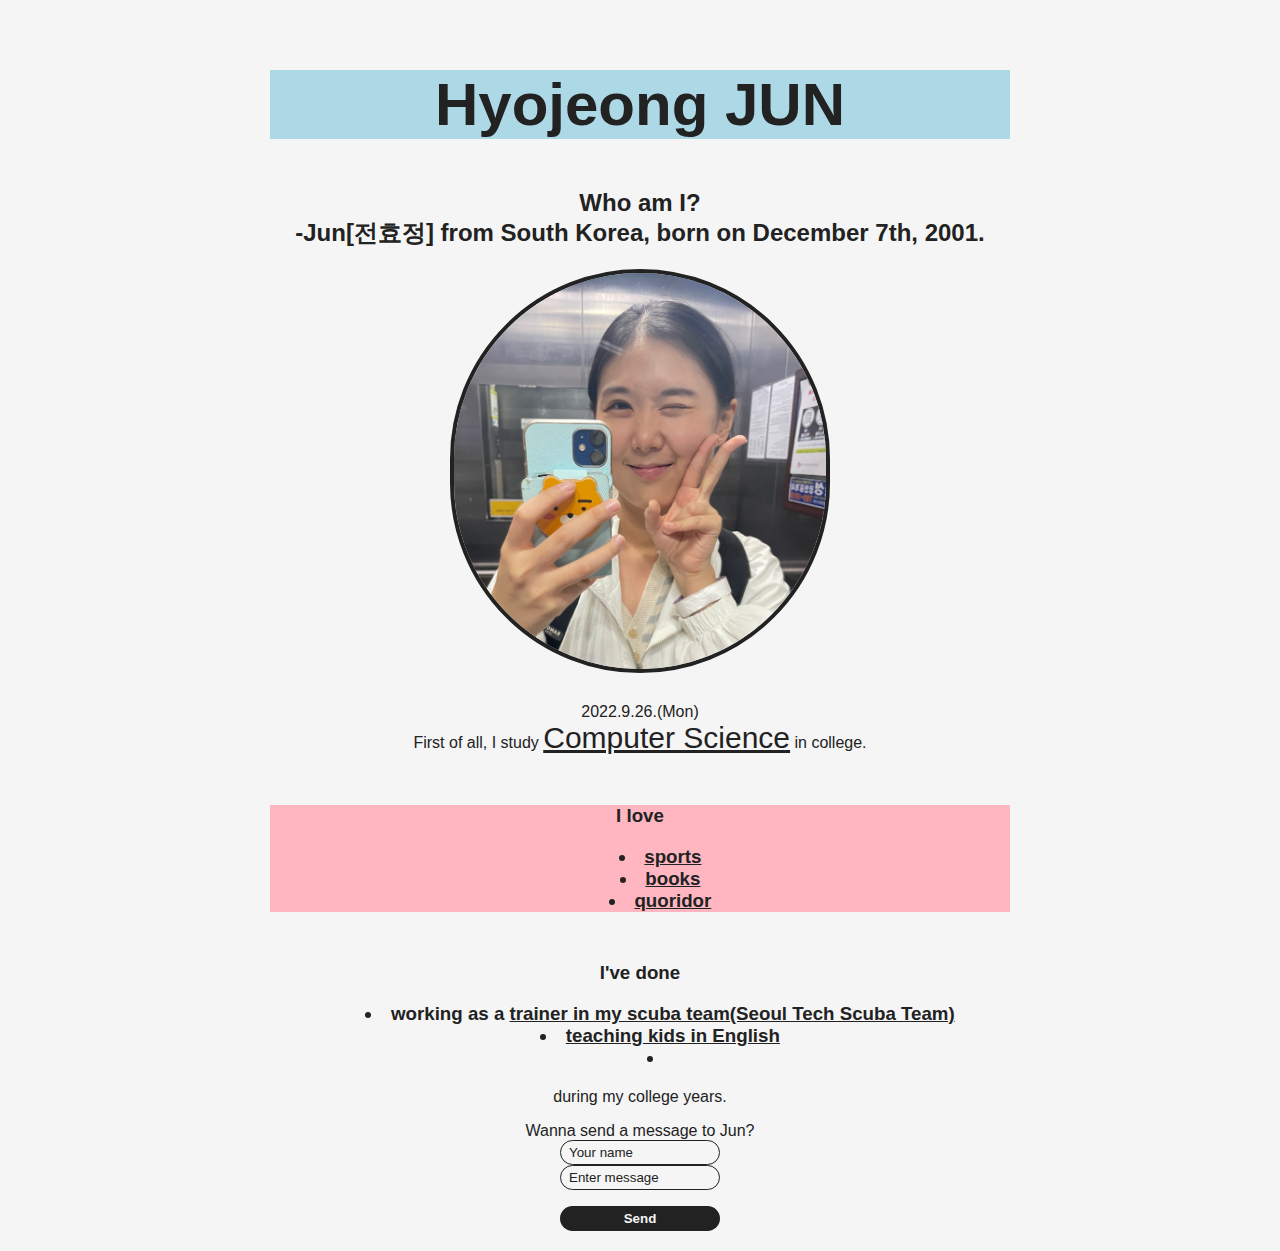
<file: index.html>
<!DOCTYPE html>
<html>
    <head>
        <link rel="stylesheet" href="styles.css" />
        <script src="index.js"></script>
    </head>
    <body>
        <h1 class="name">Hyojeong JUN</h1>
        <h2>Who am I?
            <br>
            -Jun[전효정] from South Korea, born on December 7th, 2001.
        </h2>
        <img class="mirrorJun" src="mirrorJun.png">
            <div class="major">
                <p> 2022.9.26.(Mon) <br>
                    First of all, I study <a class="CS" href="CS.html">Computer Science</a> in college.<br>
                </p>
            </div>

        <div class="hobbies">
            <h3>I love 
                <ul>
                    <li><a href="sports.html">sports</a></li>
                    <li><a href="books.html">books</a></li>
                    <li><a href="quoridor.html">quoridor</a></li>
                </ul>
            </h3>
        </div>

        <div class="part-time">
            <h3>I've done 
                <ul>
                    <li>working as a <a href="https://thin-friday-3c9.notion.site/c58cd0b651674d7d8b329b2867a4c7bc">trainer in my scuba team(Seoul Tech Scuba Team)</a></li>
                    <li><a href="awesomeEnglish.html">teaching kids in English</a></li>
                    <li></li>
                </ul>
            </h3>during my college years.
        </div>

    

        <p>Wanna send a message to Jun?<br>
           <input type="text" placeholder="Your name">
           <input type="text" placeholder="Enter message">
        </p>
        <button> Send </button>
    </body>
</html>
</file>
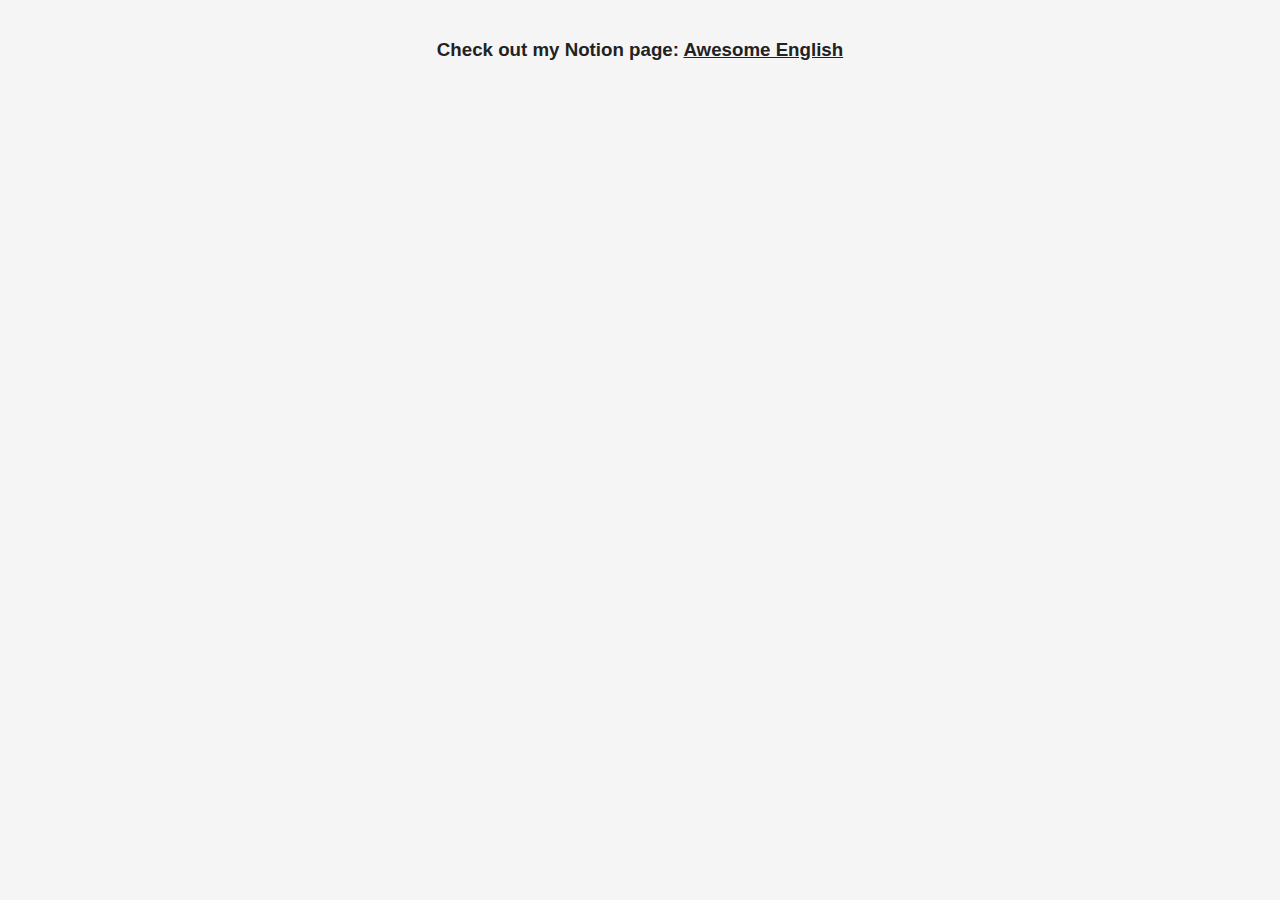
<file: awesomeEnglish.html>
<!DOCTYPE html>
<html lang="en">
<head>
    <title>Awesome English</title>
    <link rel="stylesheet" href="styles.css" />
    <script src="index.js"></script>
</head>
<body>
    <h3>Check out my Notion page:  <a href="https://thin-friday-3c9.notion.site/4374190851064cf19db90752e9dfe061">Awesome English</a></h3>
</body>
</html>
</file>
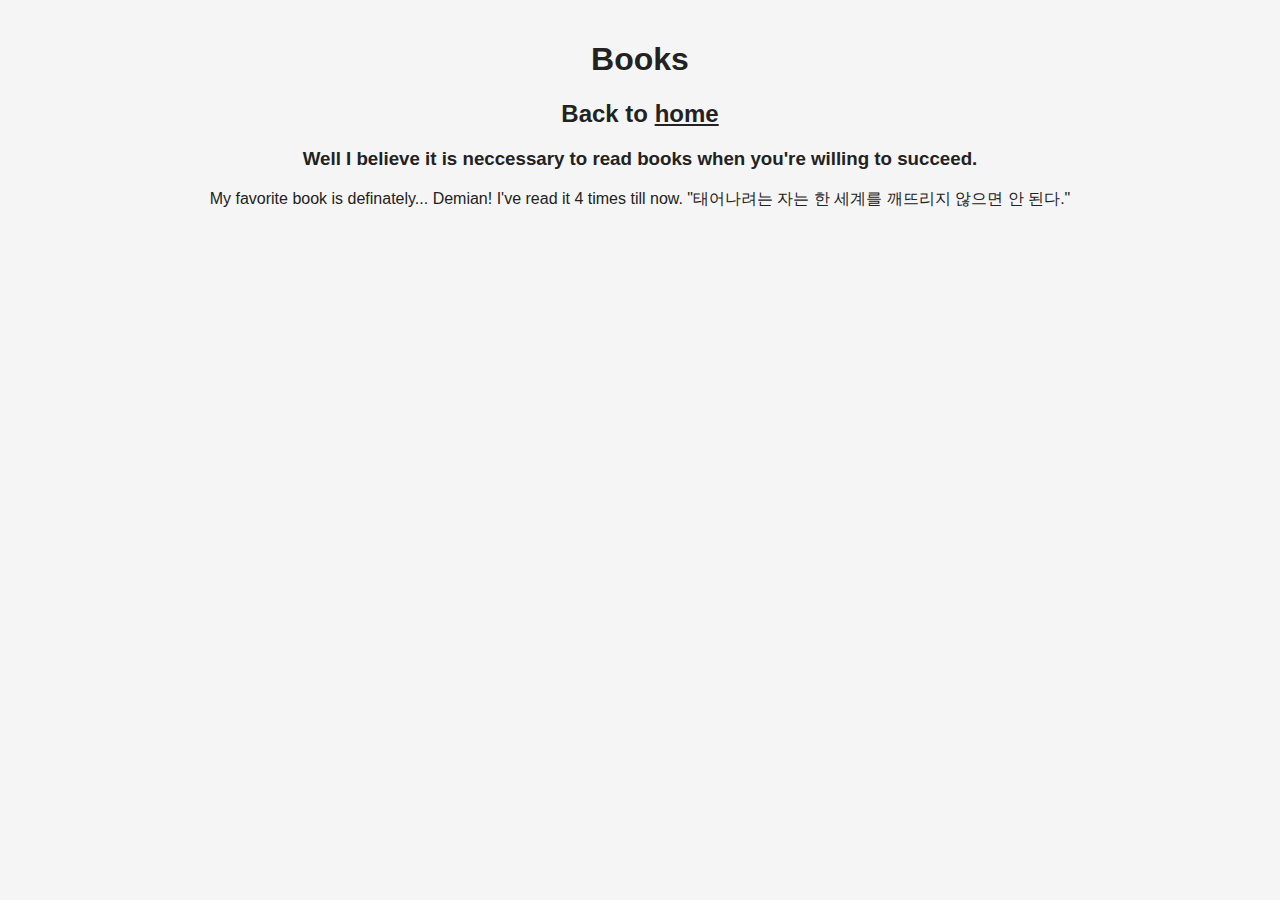
<file: books.html>
<!DOCTYPE html>
<html>
    <head>
        <title>Books</title>
        <link rel="stylesheet" href="styles.css" />
        <script src="index.js"></script>
    </head>
    <body>
        <h1>Books</h1>
        <h2>Back to <a href="index.html">home</a></h2>
        <h3>Well I believe it is neccessary to read books when you're willing to succeed.</h3>

        <p>My favorite book is definately...
            Demian!

            I've read it 4 times till now. 
            "태어나려는 자는 한 세계를 깨뜨리지 않으면 안 된다."
        </p>
        </body>
</html>
</file>
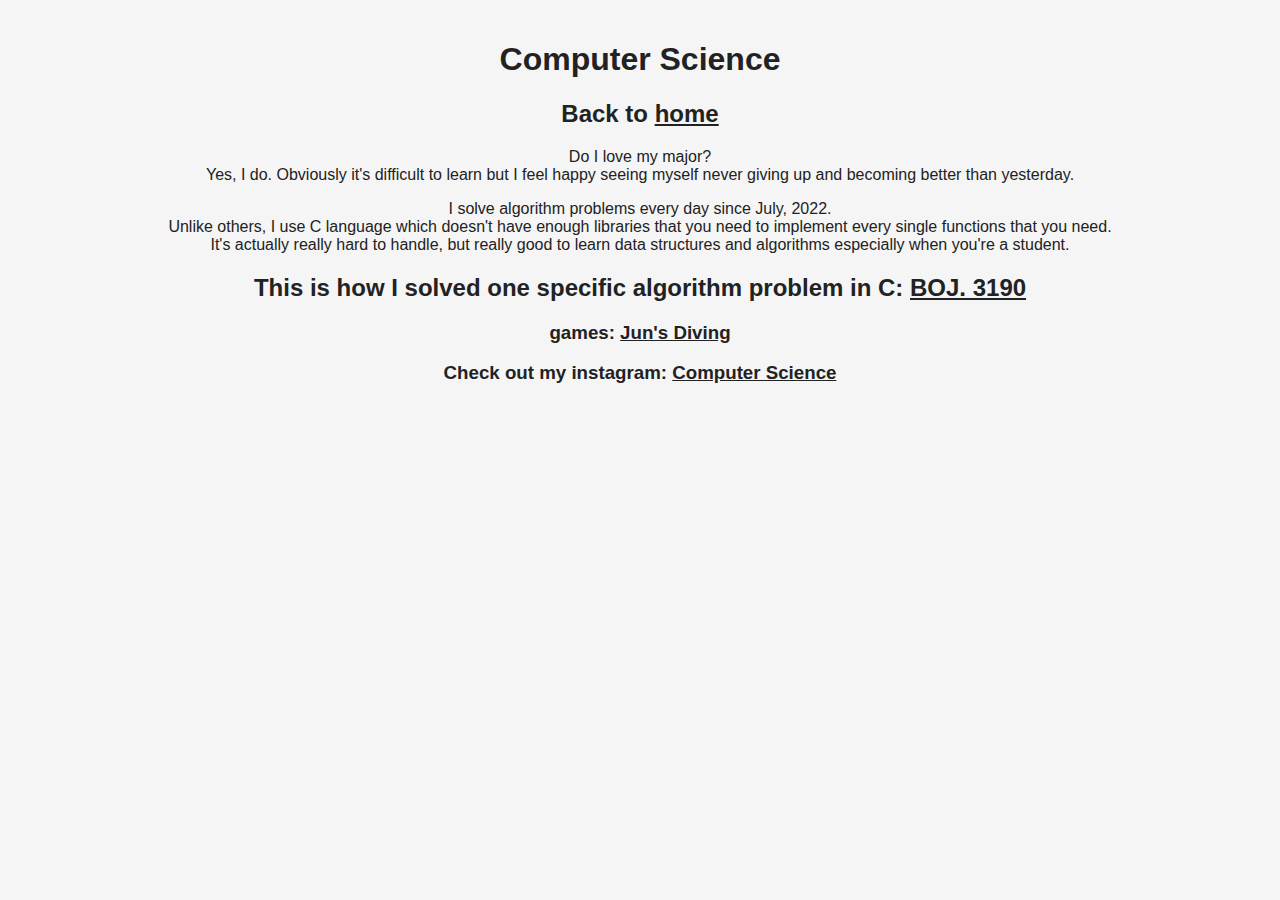
<file: CS.html>
<!DOCTYPE html>
<html>
   <head>
      <title>Computer Science</title>
      <link rel="stylesheet" href="styles.css" />
      <script src="index.js"></script>
   </head>
   <body>
      <h1>Computer Science</h1>
      <h2>Back to <a href="index.html">home</a></h2>
      <p>
         Do I love my major? <br>
         Yes, I do. Obviously it's difficult to learn but I feel happy seeing myself never giving up and becoming better than yesterday.<br>
      </p>

      <p>
         I solve algorithm problems every day since July, 2022. <br>
         Unlike others, I use C language which doesn't have enough libraries that you 
         need to implement every single functions that you need. <br>
         It's actually really hard to handle, but really good to learn data structures and
         algorithms especially when you're a student. <br>
      </p>
      <h2>This is how I solved one specific algorithm problem in C: <a href="https://blog.naver.com/junnie082">BOJ. 3190</a></h2>

      <h3>games: <a href="main.py">Jun's Diving</a></h3>

      <h3>Check out my instagram: <a href="https://www.instagram.com/junnie082cs/">Computer Science</a></h3>
   </body>
</html>
</file>
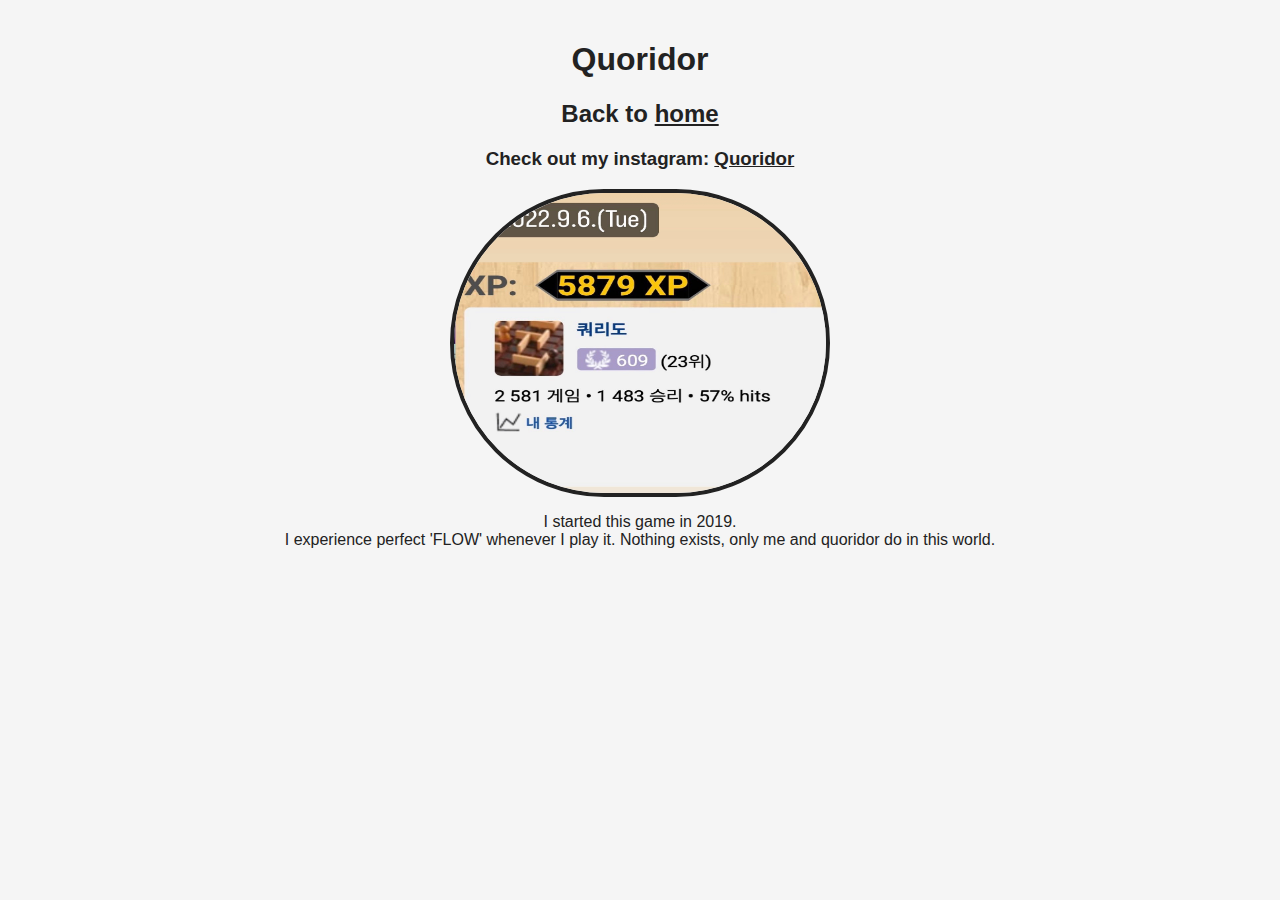
<file: quoridor.html>
<!DOCTYPE html>
<html>
   <head>
      <title>Quoridor</title>
      <link rel="stylesheet" href="styles.css" />
      <script src="index.js"></script>
   </head>
   <body>
      <h1>Quoridor</h1>
      <h2>Back to <a href="index.html">home</a></h2>
      <h3>Check out my instagram: <a href="https://www.instagram.com/junnie082quoridor/">Quoridor</a></h3>
      <img src="quoridorJun.jpeg" width="400" height="300">
      <p>I started this game in 2019. <br>
         I experience perfect 'FLOW' whenever I play it.
         Nothing exists, only me and quoridor do in this world.
      </p>
   </body>
</html>
</file>
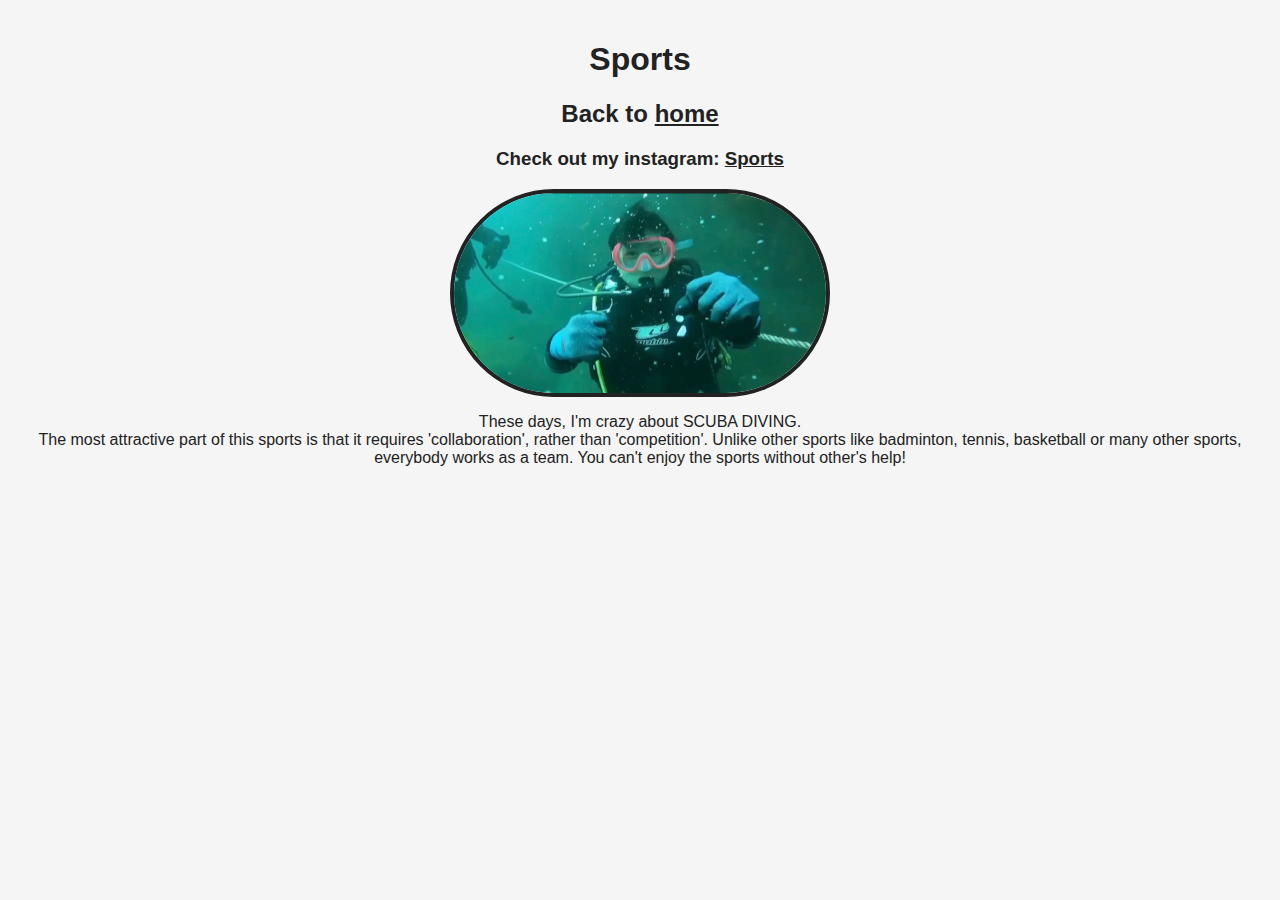
<file: sports.html>
<!DOCTYPE html>
<html>
   <head>
      <title>Sports</title>
      <link rel="stylesheet" href="styles.css" />
      <script src="index.js"></script>
   </head>
   <body>
      <h1>Sports</h1>
      <h2>Back to <a href="index.html">home</a></h2>
      <h3>Check out my instagram: <a href="https://www.instagram.com/junnie082/">Sports</a></h3>
      <img src="scubaJUN.JPG" width=300 height=200>
      <p>These days, I'm crazy about SCUBA DIVING. <br>
         The most attractive part of this sports is that it requires 'collaboration', rather than 'competition'.
         Unlike other sports like badminton, tennis, basketball or many other sports, everybody works as a team.
         You can't enjoy the sports without other's help!
      </p>
      </body>
</html>
</file>
<file: styles.css>
.name {
    font-size: 60px;
    background-color: lightblue;
    height: auto;
    margin-top: 50px;
    margin-bottom: 50px;
    margin-left: 250px;
    margin-right: 250px;
}

.hobbies {
    background-color: lightpink;
    margin-top: 50px;
    margin-bottom: 50px;
    margin-left: 250px;
    margin-right: 250px;
}

.CS {
    font-size: 30px;
}

.major {
    margin-top: 30px;
    margin-bottom: 30px;
}

button {
    border-radius: var(--image);
    padding: 5px 10px;
    border: none;
    background: var(--text);
    color: var(--background);
    font-weight: bold;
    box-sizing: border-box;
    display: block;
    margin: auto;
    cursor: pointer;
    font-family: var(--font);
    width: 160px;
}

img {
    display: block;
    width: 400px;
}

ul {
    text-align: center;
    list-style: inside;
}

:root {
    --superhero: 'Bangers', cursive;
    --fantasy: 'MedievalSharp', cursive;
    --space: 'Orbitron', sans-serif;
    --military: 'Black Ops One', cursive;
    --romantic: 'La Belle Aurore', cursive;
    --scary: 'Creepster', cursive;
    --cowboy: 'Rye', cursive;
    --regular: sans-serif;
    --fantasy: 'MedievalSharp', cursive;
    --font: var(--regular);
    --sharp: 0;
    --soft: 10px;
    --round: 100px;
    
    --image: var(--soft);
    
    --background: #f5f5f5;
    --text: #222222;
    
    --light: var(--background);
    --dark: var(--text);
}


body, html {
    margin-top: 50px;
    text-align: center;
    margin: 0;
    padding: 10px;
    background: var(--background);
    color: var(--text);
    font-family: var(--font);
}

img {
    width: 30%;
    border-radius: calc(var(--image) * 2);
    border: 4px solid var(--text);
    margin: auto;
}

a {
    color: var(--text);
}

input {
    display: block;
    margin: auto;
    width: 160px;
    box-sizing: border-box;
    padding: 4px 8px;
    border-width: 1px; 
    border-style: solid;
    border-color:  var(--text);
    color: var(--text);
    background: none;
    border-radius: var(--image);
    font-family: var(--font);
}

::placeholder {
    color: var(--text);
}
</file>
